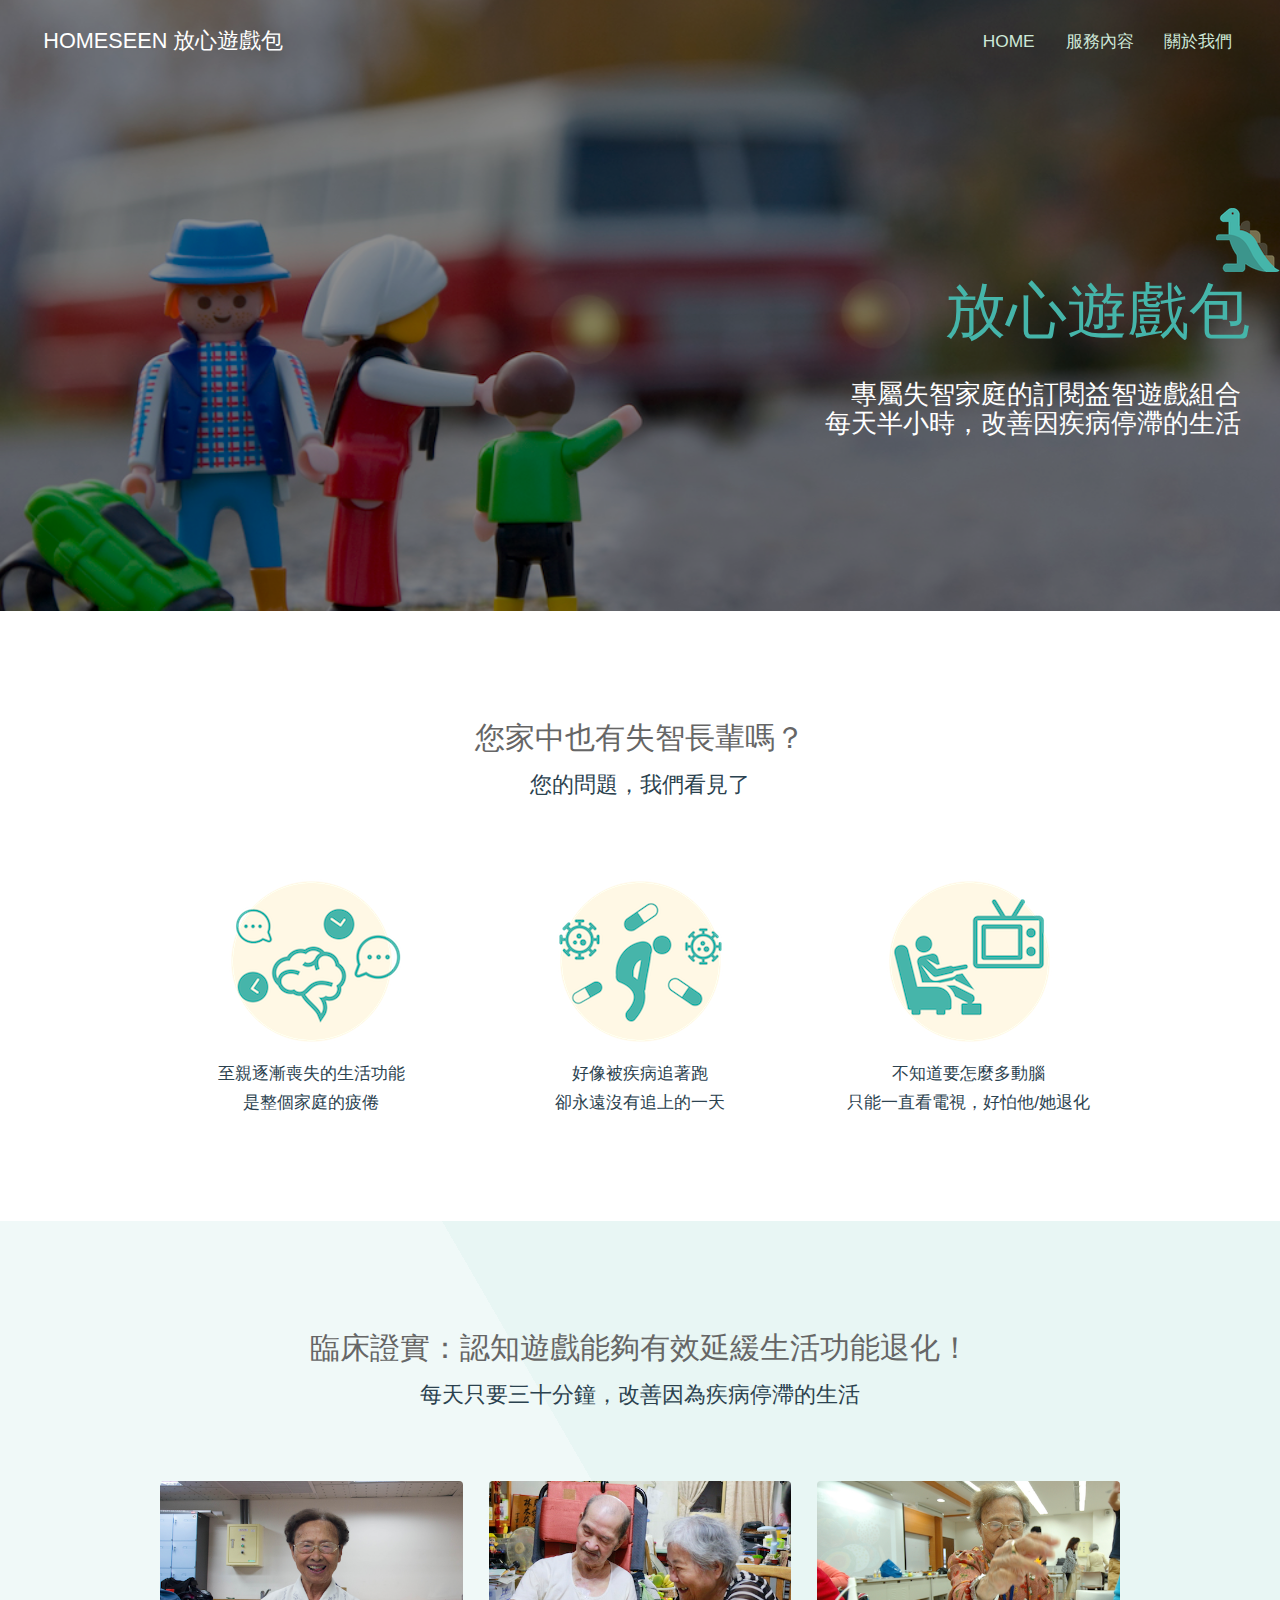
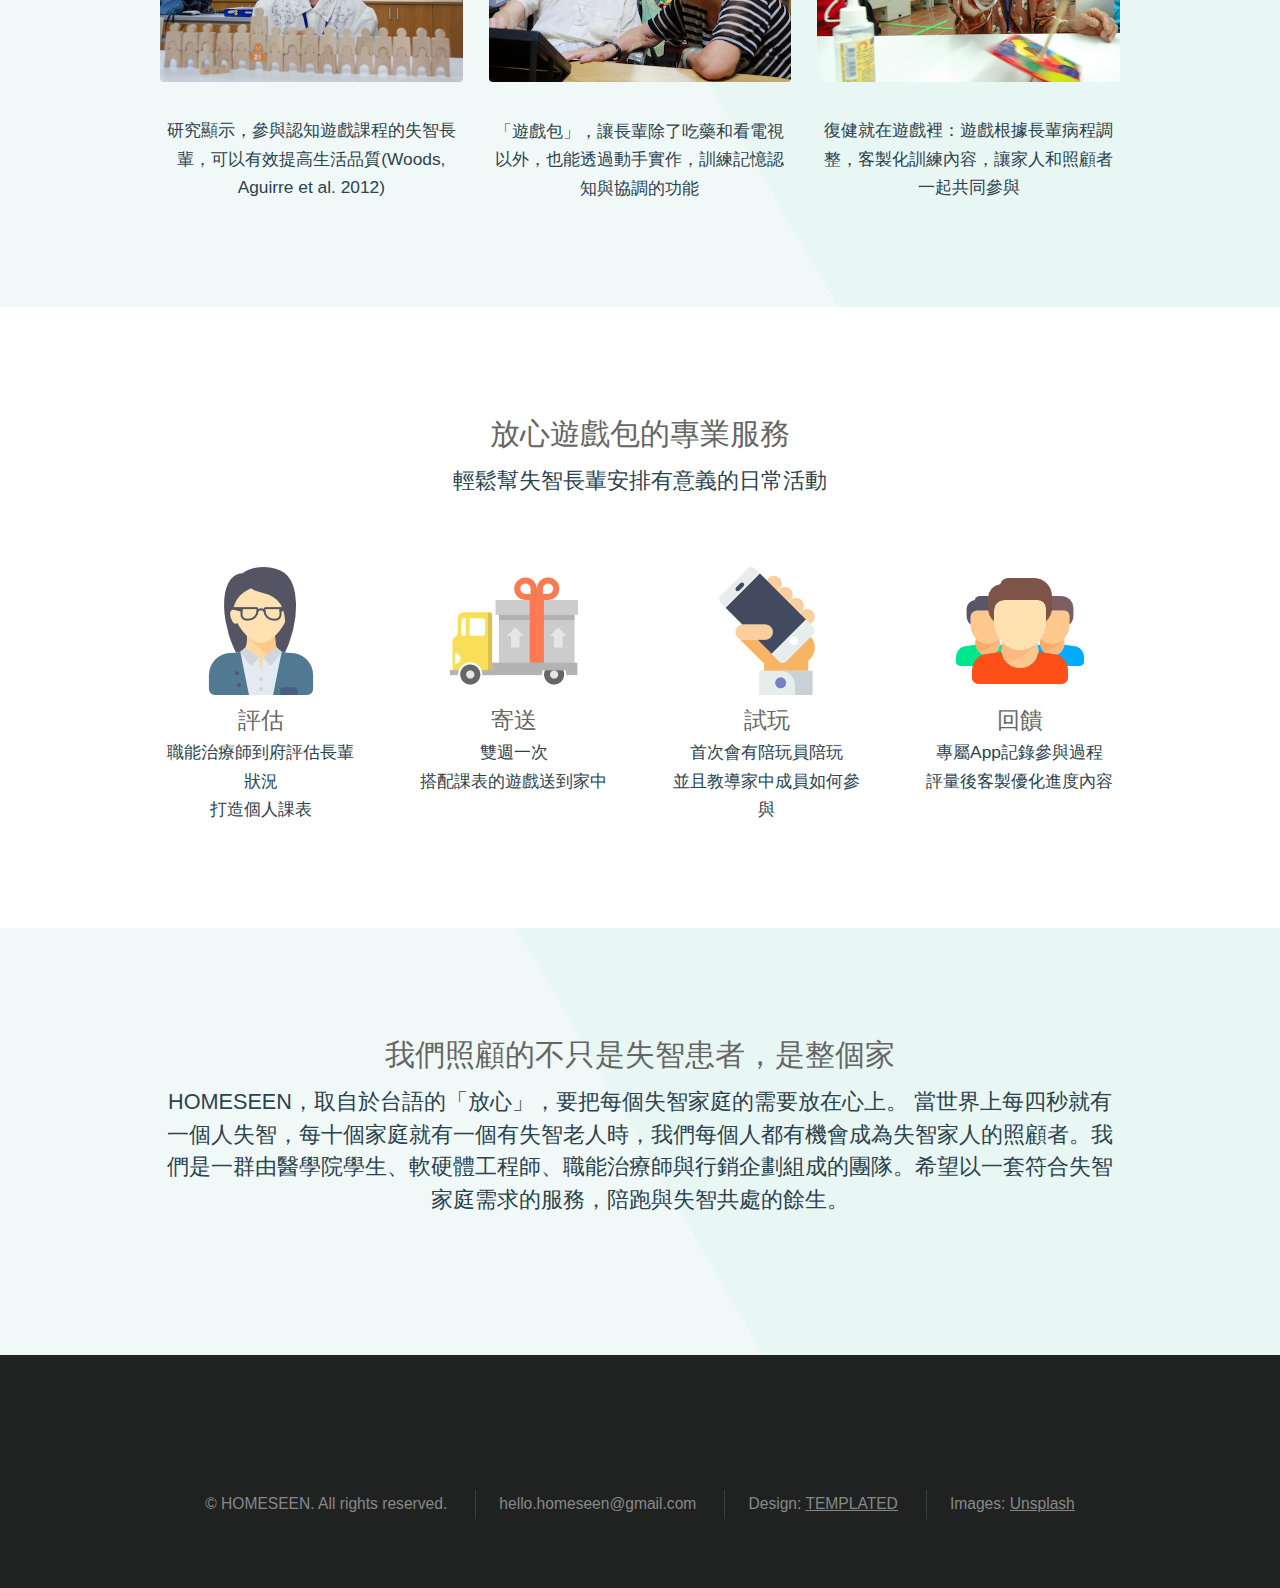
<file: index.html>
<!DOCTYPE html>
<!--
	Interphase by TEMPLATED
	templated.co @templatedco
	Released for free under the Creative Commons Attribution 3.0 license (templated.co/license)
-->
<html lang="en">
	<head>
		<meta charset="UTF-8">
		<title>HOMESEEN 放心遊戲包 ｜ 專為失智症打造的訂閱式認知訓練組合</title>
		<meta http-equiv="content-type" content="text/html; charset=utf-8" />
		<meta name="description" content="homeseen HOMESEEN 放心遊戲包 失智 遊戲 復健 失智症 認知 記憶 非藥物療法 Dementia HOMESEEN 幫您輕鬆建立失智長輩的認知課表，改善因疾病停滯的生活" />
		<meta name="keywords" content="homeseen HOMESEEN 放心遊戲包 失智 遊戲 復健 失智症 認知 記憶 非藥物療法 Dementia"/>

        <meta property="og:title" content="HOMESEEN放心遊戲包"/>
        <meta property="og:description" content="homeseen HOMESEEN 放心遊戲包 失智 遊戲 復健 失智症 認知 記憶 非藥物療法 Dementia HOMESEEN HOMESEEN，取自於台語的「放心」，把每個失智家庭的需要放在心裡。我們志在幫助失智家庭建立自己的照護體系，讓心愛的家人安心變老" />
         <meta property="og:image" content="../images/banner.jpg"/>
		<!--[if lte IE 8]><script src="css/ie/html5shiv.js"></script><![endif]-->

        <link href="css/skel.css" rel="stylesheet">
        <link href="css/style.css" rel="stylesheet">
        <link href="css/style-xlarge.css" rel="stylesheet">
        <link rel="icon" href="images/dino.png">

		<script src="js/jquery.min.js"></script>
		<script src="js/skel.min.js"></script>
		<script src="js/skel-layers.min.js"></script>
		<script src="js/init.js"></script>
		<!-- <script src="https://embed.small.chat/T3WL374N6G546B4XNJ.js" async></script> -->


		<!-- Google Analytics -->
		<script>
		  (function(i,s,o,g,r,a,m){i['GoogleAnalyticsObject']=r;i[r]=i[r]||function(){
		  (i[r].q=i[r].q||[]).push(arguments)},i[r].l=1*new Date();a=s.createElement(o),
		  m=s.getElementsByTagName(o)[0];a.async=1;a.src=g;m.parentNode.insertBefore(a,m)
		  })(window,document,'script','https://www.google-analytics.com/analytics.js','ga');

		  ga('create', 'UA-83128364-1', 'auto');
		  ga('send', 'pageview');

		</script>
		<!-- End Google Analytics -->

		<!-- 
		<noscript>
			<link rel="stylesheet" href="css/skel.css" />
			<link rel="stylesheet" href="css/style.css" />
			<link rel="stylesheet" href="css/style-xlarge.css" />
		</noscript> -->
		<!--[if lte IE 8]><link rel="stylesheet" href="css/ie/v8.css" /><![endif]-->

	</head>
	<body class="landing">

		<!-- Header -->
			<header id="header">
				<h1><a href="index.html">HOMESEEN 放心遊戲包</a></h1>
				<nav id="nav">
					<ul>
						<li><a href="index.html">HOME</a></li>
						<li><a href="#How it works">服務內容</a></li>
						<li><a href="#about us">關於我們</a></li>
						<!-- <li><a href="#FAQ">常見問題</a></li> -->
					</ul>
				</nav>
			</header>

		<!-- Banner -->
			<section id="banner">
					<!-- <img class="image" src="images/dino.png" alt="" />
					<h2>放心遊戲包</h2> -->
					<img src=images/dino.png class=image> 
					<h2>放心遊戲包</h2>
				<p>專屬失智家庭的訂閱益智遊戲組合<br>每天半小時，改善因疾病停滯的生活</p>
				<!-- <ul class="actions">
					<li>
						<a href="https://homeseen.typeform.com/to/h8WqIb" class="button big">立刻試用</a>
					</li>
				</ul> -->
			</section>

		<!-- One (Pain point)-->
			<section id="painpoint" class="wrapper style1 align-center">
				<div class="container">
					<header>
						<h2>您家中也有失智長輩嗎？</h2>
						<p>您的問題，我們看見了</p>
					</header>
					<div class="row">
						<section class="4u 12u$(small)">
							<img class="image" src="images/painpoint/ic_problem1.png" alt="" />
							<p>至親逐漸喪失的生活功能<br>是整個家庭的疲倦</p>
						</section>
						
						<section class="4u 12u$(small)">
							<!-- <i class="icon big rounded fa-comments"></i> -->
							<img class="image" src="images/painpoint/ic_problem2.png" alt="" />
							<p>好像被疾病追著跑<br>卻永遠沒有追上的一天</p>
						</section>
						<section class="4u$ 12u$(small)">
							<!-- <i class="icon big rounded fa-user"></i> -->
							<img class="image" src="images/painpoint/ic_problem3.png" alt="" />
							<p>不知道要怎麼多動腦<br>只能一直看電視，好怕他/她退化</p>
						</section>
					</div>
				</div>
			</section>

			<!-- Two (Benefit) -->
			<section id="benefit" class="wrapper style3 align-center">
				<div class="container">
					<header>
						<h2>臨床證實：認知遊戲能夠有效延緩生活功能退化！</h2>
						<p>每天只要三十分鐘，改善因為疾病停滯的生活</p>
					</header>
					<div class="row">
						<section class="4u 12u$(small)">
							<img class="image fit" src="images/benefit/game_benefit_1.png" alt=""/>
							<p>研究顯示，參與認知遊戲課程的失智長輩，可以有效提高生活品質(Woods, Aguirre et al. 2012)</p>
						</section>
						
						<section class="4u 12u$(small)">
							<!-- <i class="icon big rounded fa-comments"></i> -->
							<img class="image fit" src="images/benefit/game_benefi_2.png" alt="" />
							<p>「遊戲包」，讓長輩除了吃藥和看電視以外，也能透過動手實作，訓練記憶認知與協調的功能</p>
						</section>
						<section class="4u$ 12u$(small)">
							<!-- <i class="icon big rounded fa-user"></i> -->
							<img class="image fit" src="images/benefit/game_benefit_3.png" alt="" />
							<p>復健就在遊戲裡：遊戲根據長輩病程調整，客製化訓練內容，讓家人和照顧者一起共同參與</p>
						</section>
					</div>
				</div>
			</section>

		<!--three (How it works)-->
		       <section id="How it works" class="wrapper style1 align-center">
				<div class="container">
					<header>
						<h2>放心遊戲包的專業服務</h2>
						<p>輕鬆幫失智長輩安排有意義的日常活動</p>
					</header>
					<div class="row 200%">
						<section class="3u 12u(small) 12u$(small)">
							<img class="image" src="images/how-it-works/step1.png" alt="" />
                            <h3>評估</h3>
							<p>職能治療師到府評估長輩狀況<br>打造個人課表</p>
						</section>
						
						<section class="3u 12u(small) 12u$(small)">
							<!-- <i class="icon big rounded fa-comments"></i> -->
							<img class="image" src="images/how-it-works/step2.png" alt="" />
                            <h3>寄送</h3>
							<p>雙週一次<br>搭配課表的遊戲送到家中</p>
						</section>
						<section class="3u 12u(small) 12u$(small)">
							<!-- <i class="icon big rounded fa-user"></i> -->
							<img class="image" src="images/how-it-works/step3.png" alt="" />
                            <h3>試玩</h3>
							<p>首次會有陪玩員陪玩<br>並且教導家中成員如何參與</p>
						</section>

						<section class="3u 12u(small) 12u$(small)">
							<!-- <i class="icon big rounded fa-user"></i> -->
							<img class="image" src="images/how-it-works/step4.png" alt="" />
                            <h3>回饋</h3>
							<p>專屬App記錄參與過程<br>評量後客製優化進度內容</p>
						</section>
					</div>
				</div>
			</section>


		 <!-- About us -->
			<section id="about us" class="wrapper style4 align-center">
				<div class="container 10u">
					<header>
						<h2>我們照顧的不只是失智患者，是整個家</h2>
						<p>HOMESEEN，取自於台語的「放心」，要把每個失智家庭的需要放在心上。
							當世界上每四秒就有一個人失智，每十個家庭就有一個有失智老人時，我們每個人都有機會成為失智家人的照顧者。我們是一群由醫學院學生、軟硬體工程師、職能治療師與行銷企劃組成的團隊。希望以一套符合失智家庭需求的服務，陪跑與失智共處的餘生。
						</p>
					</header>
					<footer>
						<!-- <ul class="actions">
                            <li>
                                <a href="https://homeseen.typeform.com/to/h8WqIb" label ="bottom-click" class="button big">我想試用</a>
                            </li>
                        </ul> -->
					</footer>
				</div>
			</section> 

		<section id="subscribe">
	      <div class="container">
	        <div class="row">
	      </div>
	    <!-- Social Section End--> 
	        </div>
	      </div>
	    </section>

		<!-- Footer -->
			<footer id="footer">
				<div class="container" >

				<!-- Social Section -->
					<!-- <div class="container 10u align-center">
		          		<h3 class="section-title">聯絡我們</h3>
			          		<a href="https://www.facebook.com/homeseen/">
			          		<img src=images/social-media/facebook.png class=image></a>

							<a href="http://line.me/ti/p/b_0tUsZe3v">
							<img src=images/social-media/line.png class=image></a>
					</div> -->
	              
					<ul class="copyright">
						<li>&copy; HOMESEEN. All rights reserved.</li>
                        <li>hello.homeseen@gmail.com</li>
						<li>Design: <a href="http://templated.co">TEMPLATED</a></li>
						<li>Images: <a href="http://unsplash.com">Unsplash</a></li>
					</ul>
				</div>
			</footer>

	</body>
</html>
</file>
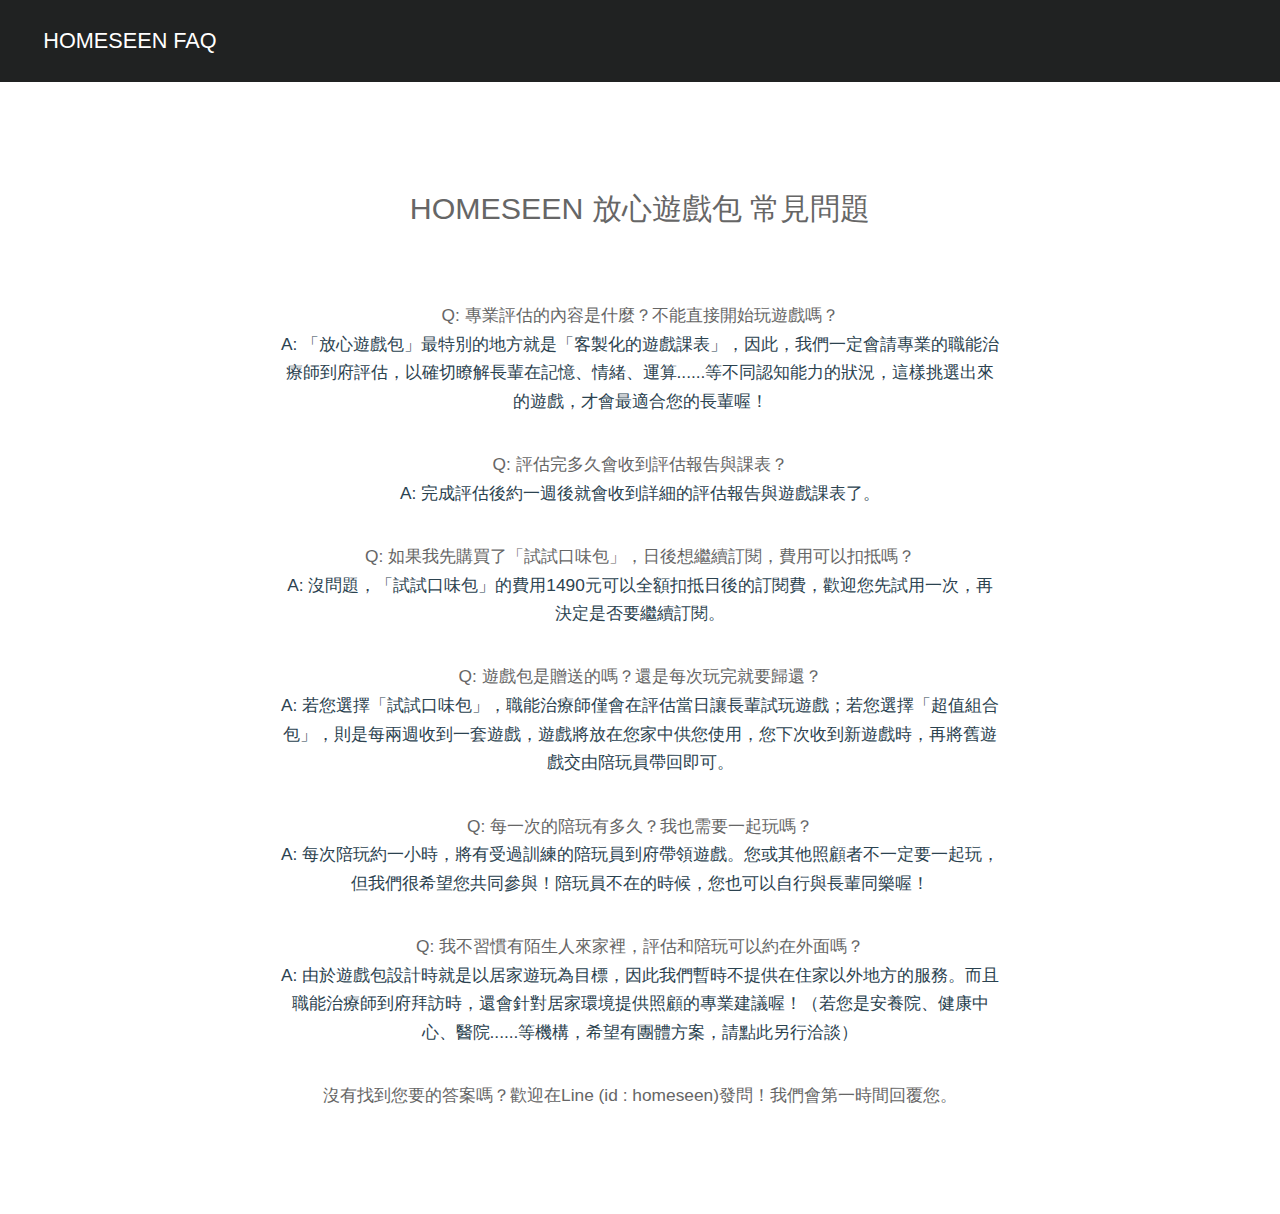
<file: elements.html>
<!DOCTYPE html>
<!--
	Interphase by TEMPLATED
	templated.co @templatedco
	Released for free under the Creative Commons Attribution 3.0 license (templated.co/license)
-->
<html lang="en">
	<head>
		<meta charset="UTF-8">
		<title>Elements - Interphase by TEMPLATED</title>
		<meta http-equiv="content-type" content="text/html; charset=utf-8" />
		<meta name="description" content="" />
		<meta name="keywords" content="" />
		<!--[if lte IE 8]><script src="css/ie/html5shiv.js"></script><![endif]-->
		<script src="js/jquery.min.js"></script>
		<script src="js/skel.min.js"></script>
		<script src="js/skel-layers.min.js"></script>
		<script src="js/init.js"></script>
		<noscript>
			<link rel="stylesheet" href="css/skel.css" />
			<link rel="stylesheet" href="css/style.css" />
			<link rel="stylesheet" href="css/style-xlarge.css" />
		</noscript>
		<!--[if lte IE 8]><link rel="stylesheet" href="css/ie/v8.css" /><![endif]-->
	</head>
	<body>

		<!-- Header -->
			<header id="header">
				<h1><a href="index.html">HOMESEEN FAQ</a></h1>
			</header>

			<!-- FAQ -->
			<section id="FAQ" class="wrapper style1 align-center">
				<div class="container">
					<header>
						<h2><strong>HOMESEEN 放心遊戲包 常見問題</strong></h2>
					</header>
					
					<div align="center">
					<section class="9u 6u$(small)">
						<p><strong>Q: 專業評估的內容是什麼？不能直接開始玩遊戲嗎？</strong><br />A: 「放心遊戲包」最特別的地方就是「客製化的遊戲課表」，因此，我們一定會請專業的職能治療師到府評估，以確切瞭解長輩在記憶、情緒、運算......等不同認知能力的狀況，這樣挑選出來的遊戲，才會最適合您的長輩喔！</p>
					</section>
					</div>

					<div align="center">
					<section class="9u 6u$(small)">
						<p><strong>Q: 評估完多久會收到評估報告與課表？</strong><br />A: 完成評估後約一週後就會收到詳細的評估報告與遊戲課表了。</p>
					</section>
					</div>

					<div align="center">
					<section class="9u 6u$(small)">
						<p><strong>Q: 如果我先購買了「試試口味包」，日後想繼續訂閱，費用可以扣抵嗎？</strong><br />A: 沒問題，「試試口味包」的費用1490元可以全額扣抵日後的訂閱費，歡迎您先試用一次，再決定是否要繼續訂閱。</p>
					</section>
					</div>

					<div align="center">
					<section class="9u 6u$(small)">
						<p><strong>Q: 遊戲包是贈送的嗎？還是每次玩完就要歸還？</strong><br />A: 若您選擇「試試口味包」，職能治療師僅會在評估當日讓長輩試玩遊戲；若您選擇「超值組合包」，則是每兩週收到一套遊戲，遊戲將放在您家中供您使用，您下次收到新遊戲時，再將舊遊戲交由陪玩員帶回即可。</p>
					</section>
					</div>

					<div align="center">
					<section class="9u 6u$(small)">
						<p><strong>Q: 每一次的陪玩有多久？我也需要一起玩嗎？</strong><br />A: 每次陪玩約一小時，將有受過訓練的陪玩員到府帶領遊戲。您或其他照顧者不一定要一起玩，但我們很希望您共同參與！陪玩員不在的時候，您也可以自行與長輩同樂喔！</p>
					</section>
					</div>

					<div align="center">
					<section class="9u 6u$(small)">
						<p><strong>Q: 我不習慣有陌生人來家裡，評估和陪玩可以約在外面嗎？</strong><br />A: 由於遊戲包設計時就是以居家遊玩為目標，因此我們暫時不提供在住家以外地方的服務。而且職能治療師到府拜訪時，還會針對居家環境提供照顧的專業建議喔！（若您是安養院、健康中心、醫院......等機構，希望有團體方案，請點此另行洽談）</p>
					</section>
					</div>

					<p><strong> 沒有找到您要的答案嗎？歡迎在Line (id : homeseen)發問！我們會第一時間回覆您。 </strong></p>
				
				</div>
			</section>

		
	</body>
</html>
</file>
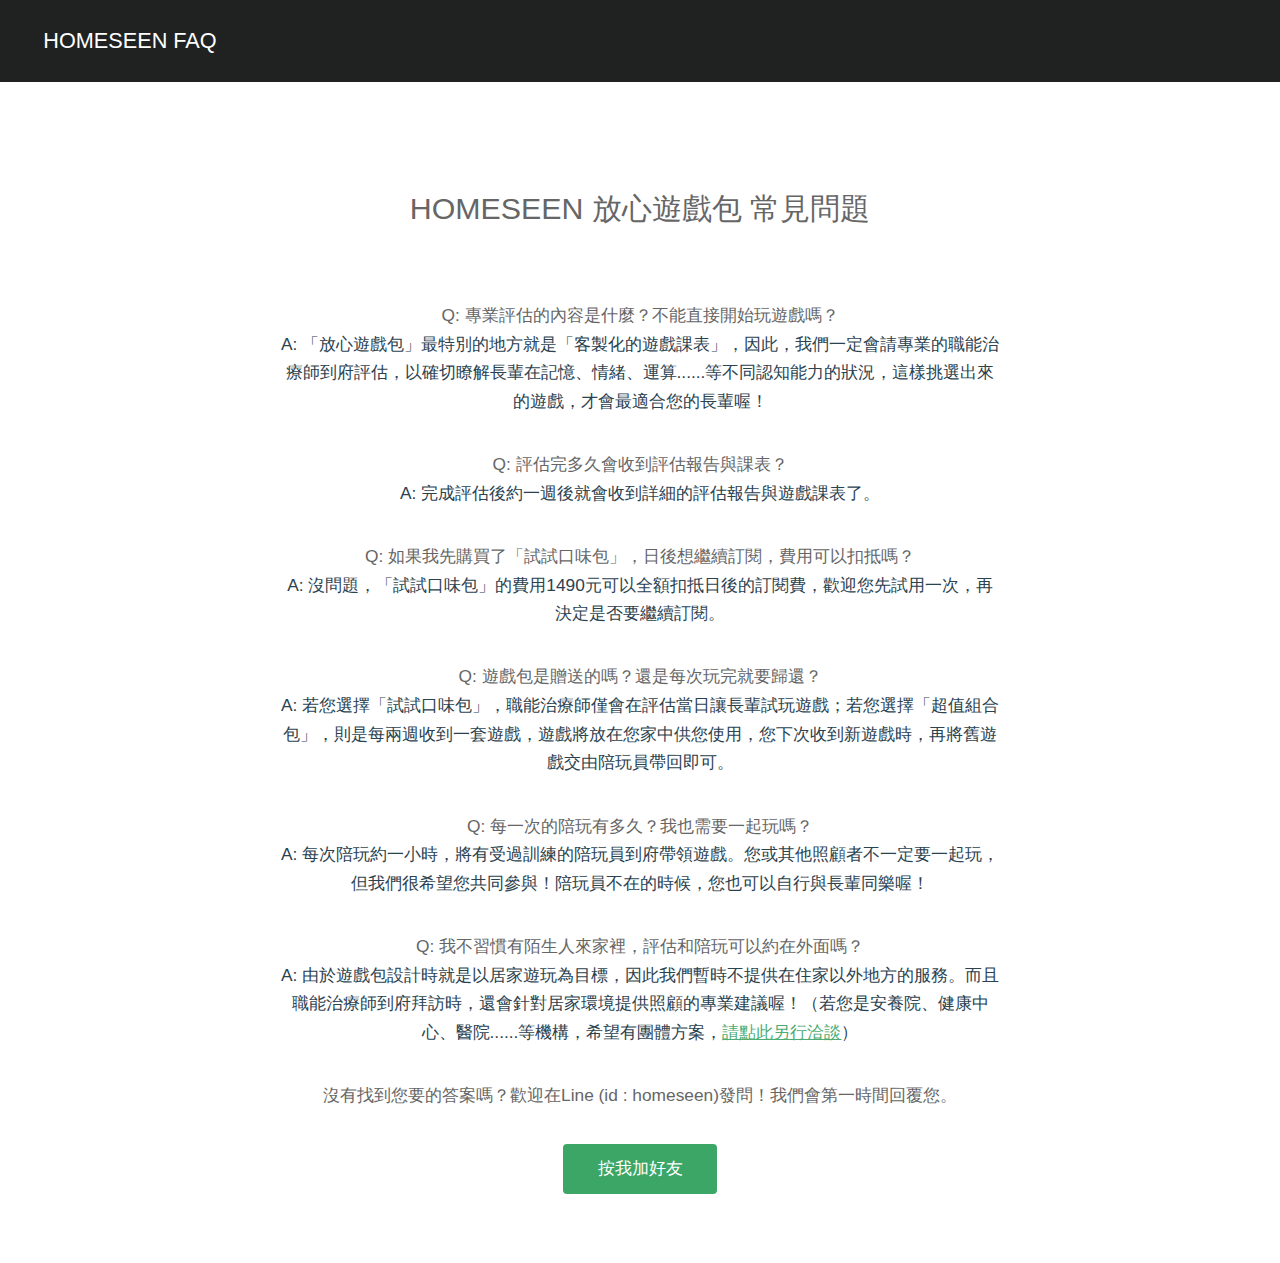
<file: FAQ.html>
<!DOCTYPE html>
<!--
	Interphase by TEMPLATED
	templated.co @templatedco
	Released for free under the Creative Commons Attribution 3.0 license (templated.co/license)
-->
<html lang="en">
	<head>
		<meta charset="UTF-8">
		<title>放心遊戲包 - 常見問題</title>
		<meta http-equiv="content-type" content="text/html; charset=utf-8" />
		<meta name="description" content="" />
		<meta name="keywords" content="" />
		<!--[if lte IE 8]><script src="css/ie/html5shiv.js"></script><![endif]-->
		<script src="js/jquery.min.js"></script>
		<script src="js/skel.min.js"></script>
		<script src="js/skel-layers.min.js"></script>
		<script src="js/init.js"></script>

		<link rel="icon" href="images/dino.png">
		<noscript>
			<link rel="stylesheet" href="css/skel.css" />
			<link rel="stylesheet" href="css/style.css" />
			<link rel="stylesheet" href="css/style-xlarge.css" />
		</noscript>
		<!--[if lte IE 8]><link rel="stylesheet" href="css/ie/v8.css" /><![endif]-->
	</head>
	<body>

		<!-- Header -->
			<header id="header">
				<h1><a href="index.html">HOMESEEN FAQ</a></h1>
			</header>

			<!-- FAQ -->
			<section id="FAQ" class="wrapper style1 align-center">
				<div class="container">
					<header>
						<h2><strong>HOMESEEN 放心遊戲包 常見問題</strong></h2>
					</header>
					
					<div align="center">
					<section class="9u 6u$(small)">
						<p><strong>Q: 專業評估的內容是什麼？不能直接開始玩遊戲嗎？</strong><br />A: 「放心遊戲包」最特別的地方就是「客製化的遊戲課表」，因此，我們一定會請專業的職能治療師到府評估，以確切瞭解長輩在記憶、情緒、運算......等不同認知能力的狀況，這樣挑選出來的遊戲，才會最適合您的長輩喔！</p>
					</section>
					</div>

					<div align="center">
					<section class="9u 6u$(small)">
						<p><strong>Q: 評估完多久會收到評估報告與課表？</strong><br />A: 完成評估後約一週後就會收到詳細的評估報告與遊戲課表了。</p>
					</section>
					</div>

					<div align="center">
					<section class="9u 6u$(small)">
						<p><strong>Q: 如果我先購買了「試試口味包」，日後想繼續訂閱，費用可以扣抵嗎？</strong><br />A: 沒問題，「試試口味包」的費用1490元可以全額扣抵日後的訂閱費，歡迎您先試用一次，再決定是否要繼續訂閱。</p>
					</section>
					</div>

					<div align="center">
					<section class="9u 6u$(small)">
						<p><strong>Q: 遊戲包是贈送的嗎？還是每次玩完就要歸還？</strong><br />A: 若您選擇「試試口味包」，職能治療師僅會在評估當日讓長輩試玩遊戲；若您選擇「超值組合包」，則是每兩週收到一套遊戲，遊戲將放在您家中供您使用，您下次收到新遊戲時，再將舊遊戲交由陪玩員帶回即可。</p>
					</section>
					</div>

					<div align="center">
					<section class="9u 6u$(small)">
						<p><strong>Q: 每一次的陪玩有多久？我也需要一起玩嗎？</strong><br />A: 每次陪玩約一小時，將有受過訓練的陪玩員到府帶領遊戲。您或其他照顧者不一定要一起玩，但我們很希望您共同參與！陪玩員不在的時候，您也可以自行與長輩同樂喔！</p>
					</section>
					</div>

					<div align="center">
					<section class="9u 6u$(small)">
						<p><strong>Q: 我不習慣有陌生人來家裡，評估和陪玩可以約在外面嗎？</strong><br />A: 由於遊戲包設計時就是以居家遊玩為目標，因此我們暫時不提供在住家以外地方的服務。而且職能治療師到府拜訪時，還會針對居家環境提供照顧的專業建議喔！（若您是安養院、健康中心、醫院......等機構，希望有團體方案，<a href="mailto:hello.homeseen@gmail.com?Subject=[合作洽談]" target="_top">請點此另行洽談</a>）</p>
					</section>
					</div>

					<p><strong> 沒有找到您要的答案嗎？歡迎在Line (id : homeseen)發問！我們會第一時間回覆您。
					</strong></p>
					   <a href="http://line.me/ti/p/b_0tUsZe3v" label ="bottom-click"
					   class="button">按我加好友</a>
				</div>
			</section>

		
	</body>
</html>
</file>
<file: css/style-xlarge.css>
/*
	Interphase by TEMPLATED
	templated.co @templatedco
	Released for free under the Creative Commons Attribution 3.0 license (templated.co/license)
*/

/* Basic */

	body, input, select, textarea {
		font-size: 13pt;
	}
</file>
<file: css/ie/v8.css>
/*
	Interphase by TEMPLATED
	templated.co @templatedco
	Released for free under the Creative Commons Attribution 3.0 license (templated.co/license)
*/

/* Banner */

	#banner {
		background: url("../../images/banner.jpg");
		background-size: cover;
		-ms-behavior: url("css/ie/backgroundsize.min.htc");
	}
</file>
<file: css/skel.css>
/* Resets (http://meyerweb.com/eric/tools/css/reset/ | v2.0 | 20110126 | License: none (public domain)) */

	html,body,div,span,applet,object,iframe,h1,h2,h3,h4,h5,h6,p,blockquote,pre,a,abbr,acronym,address,big,cite,code,del,dfn,em,img,ins,kbd,q,s,samp,small,strike,strong,sub,sup,tt,var,b,u,i,center,dl,dt,dd,ol,ul,li,fieldset,form,label,legend,table,caption,tbody,tfoot,thead,tr,th,td,article,aside,canvas,details,embed,figure,figcaption,footer,header,hgroup,menu,nav,output,ruby,section,summary,time,mark,audio,video{margin:0;padding:0;border:0;font-size:100%;font:inherit;vertical-align:baseline;}article,aside,details,figcaption,figure,footer,header,hgroup,menu,nav,section{display:block;}body{line-height:1;}ol,ul{list-style:none;}blockquote,q{quotes:none;}blockquote:before,blockquote:after,q:before,q:after{content:'';content:none;}table{border-collapse:collapse;border-spacing:0;}body{-webkit-text-size-adjust:none}

/* Box Model */

	*, *:before, *:after {
		-moz-box-sizing: border-box;
		-webkit-box-sizing: border-box;
		box-sizing: border-box;
	}

/* Container */

	body {
		/* min-width: (containers) */
		min-width: 1200px;
	}

	.container {
		margin-left: auto;
		margin-right: auto;

		/* width: (containers) */
		width: 1200px;
	}

	/* Modifiers */

		/* 125% */
			.container.\31 25\25 {
				width: 100%;

				/* max-width: (containers * 1.25) */
				max-width: 1500px;

				/* min-width: (containers) */
				min-width: 1200px;
			}

		/* 75% */
			.container.\37 5\25 {

				/* width: (containers * 0.75) */
				width: 900px;

			}

		/* 50% */
			.container.\35 0\25 {

				/* width: (containers * 0.50) */
				width: 600px;

			}

		/* 25% */
			.container.\32 5\25 {

				/* width: (containers * 0.25) */
				width: 300px;

			}

/* Grid */

	.row {
		border-bottom: solid 1px transparent;
	}

	.row > * {
		float: left;
	}

	.row:after, .row:before {
		content: '';
		display: block;
		clear: both;
		height: 0;
	}

	.row.uniform > * > :first-child {
		margin-top: 0;
	}

	.row.uniform > * > :last-child {
		margin-bottom: 0;
	}

	/* Gutters */

		/* Normal */

			.row > * {
				/* padding: (gutters.horizontal) 0 0 (gutters.vertical) */
				padding: 0 0 0 2em;
			}

			.row {
				/* margin: -(gutters.horizontal) 0 0 -(gutters.vertical) */
				margin: 0 0 0 -2em;
			}

			.row.uniform > * {
				/* padding: (gutters.vertical) 0 0 (gutters.vertical) */
				padding: 2em 0 0 2em;
			}

			.row.uniform {
				/* margin: -(gutters.vertical) 0 0 -(gutters.vertical) */
				margin: -2em 0 0 -2em;
			}

		/* 200% */

			.row.\32 00\25 > * {
				/* padding: (gutters.horizontal) 0 0 (gutters.vertical) */
				padding: 0 0 0 4em;
			}

			.row.\32 00\25 {
				/* margin: -(gutters.horizontal) 0 0 -(gutters.vertical) */
				margin: 0 0 0 -4em;
			}

			.row.uniform.\32 00\25 > * {
				/* padding: (gutters.vertical) 0 0 (gutters.vertical) */
				padding: 4em 0 0 4em;
			}

			.row.uniform.\32 00\25 {
				/* margin: -(gutters.vertical) 0 0 -(gutters.vertical) */
				margin: -4em 0 0 -4em;
			}

		/* 150% */

			.row.\31 50\25 > * {
				/* padding: (gutters.horizontal) 0 0 (gutters.vertical) */
				padding: 0 0 0 1.5em;
			}

			.row.\31 50\25 {
				/* margin: -(gutters.horizontal) 0 0 -(gutters.vertical) */
				margin: 0 0 0 -1.5em;
			}

			.row.uniform.\31 50\25 > * {
				/* padding: (gutters.vertical) 0 0 (gutters.vertical) */
				padding: 1.5em 0 0 1.5em;
			}

			.row.uniform.\31 50\25 {
				/* margin: -(gutters.vertical) 0 0 -(gutters.vertical) */
				margin: -1.5em 0 0 -1.5em;
			}

		/* 50% */

			.row.\35 0\25 > * {
				/* padding: (gutters.horizontal) 0 0 (gutters.vertical) */
				padding: 0 0 0 1em;
			}

			.row.\35 0\25 {
				/* margin: -(gutters.horizontal) 0 0 -(gutters.vertical) */
				margin: 0 0 0 -1em;
			}

			.row.uniform.\35 0\25 > * {
				/* padding: (gutters.vertical) 0 0 (gutters.vertical) */
				padding: 1em 0 0 1em;
			}

			.row.uniform.\35 0\25 {
				/* margin: -(gutters.vertical) 0 0 -(gutters.vertical) */
				margin: -1em 0 0 -1em;
			}

		/* 25% */

			.row.\32 5\25 > * {
				/* padding: (gutters.horizontal) 0 0 (gutters.vertical) */
				padding: 0 0 0 0.5em;
			}

			.row.\32 5\25 {
				/* margin: -(gutters.horizontal) 0 0 -(gutters.vertical) */
				margin: 0 0 0 -0.5em;
			}

			.row.uniform.\32 5\25 > * {
				/* padding: (gutters.vertical) 0 0 (gutters.vertical) */
				padding: 0.5em 0 0 0.5em;
			}

			.row.uniform.\32 5\25 {
				/* margin: -(gutters.vertical) 0 0 -(gutters.vertical) */
				margin: -0.5em 0 0 -0.5em;
			}

		/* 0% */

			.row.\30 \25 > * {
				/* padding: (gutters.horizontal) 0 0 (gutters.vertical) */
				padding: 0;
			}

			.row.\30 \25 {
				/* margin: -(gutters.horizontal) 0 0 -(gutters.vertical) */
				margin: 0;
			}

	/* Cells */

		.\31 2u, .\31 2u\24, .\31 2u\28 1\29, .\31 2u\24\28 1\29 { width: 100%; clear: none; }
		.\31 1u, .\31 1u\24, .\31 1u\28 1\29, .\31 1u\24\28 1\29 { width: 91.6666666667%; clear: none; }
		.\31 0u, .\31 0u\24, .\31 0u\28 1\29, .\31 0u\24\28 1\29 { width: 83.3333333333%; clear: none; }
		.\39 u, .\39 u\24, .\39 u\28 1\29, .\39 u\24\28 1\29 { width: 75%; clear: none; }
		.\38 u, .\38 u\24, .\38 u\28 1\29, .\38 u\24\28 1\29 { width: 66.6666666667%; clear: none; }
		.\37 u, .\37 u\24, .\37 u\28 1\29, .\37 u\24\28 1\29 { width: 58.3333333333%; clear: none; }
		.\36 u, .\36 u\24, .\36 u\28 1\29, .\36 u\24\28 1\29 { width: 50%; clear: none; }
		.\35 u, .\35 u\24, .\35 u\28 1\29, .\35 u\24\28 1\29 { width: 41.6666666667%; clear: none; }
		.\34 u, .\34 u\24, .\34 u\28 1\29, .\34 u\24\28 1\29 { width: 33.3333333333%; clear: none; }
		.\33 u, .\33 u\24, .\33 u\28 1\29, .\33 u\24\28 1\29 { width: 25%; clear: none; }
		.\32 u, .\32 u\24, .\32 u\28 1\29, .\32 u\24\28 1\29 { width: 16.6666666667%; clear: none; }
		.\31 u, .\31 u\24, .\31 u\28 1\29, .\31 u\24\28 1\29 { width: 8.3333333333%; clear: none; }

		.\31 2u\24 + *, .\31 2u\24\28 1\29 + *,
		.\31 1u\24 + *, .\31 1u\24\28 1\29 + *,
		.\31 0u\24 + *, .\31 0u\24\28 1\29 + *,
		.\39 u\24 + *, .\39 u\24\28 1\29 + *,
		.\38 u\24 + *, .\38 u\24\28 1\29 + *,
		.\37 u\24 + *, .\37 u\24\28 1\29 + *,
		.\36 u\24 + *, .\36 u\24\28 1\29 + *,
		.\35 u\24 + *, .\35 u\24\28 1\29 + *,
		.\34 u\24 + *, .\34 u\24\28 1\29 + *,
		.\33 u\24 + *, .\33 u\24\28 1\29 + *,
		.\32 u\24 + *, .\32 u\24\28 1\29 + *,
		.\31 u\24  + *,  .\31 u\24\28 1\29 + * {
			clear: left;
		}

		.\-11u { margin-left: 91.6666666667% }
		.\-10u { margin-left: 83.3333333333% }
		.\-9u { margin-left: 75% }
		.\-8u { margin-left: 66.6666666667% }
		.\-7u { margin-left: 58.3333333333% }
		.\-6u { margin-left: 50% }
		.\-5u { margin-left: 41.6666666667% }
		.\-4u { margin-left: 33.3333333333% }
		.\-3u { margin-left: 25% }
		.\-2u { margin-left: 16.6666666667% }
		.\-1u { margin-left: 8.3333333333% }
</file>
<file: css/style.css>
@charset "UTF-8";
@import url(font-awesome.min.css);
@import url("http://fonts.googleapis.com/css?family=Lato:300,400");

/*
	Interphase by TEMPLATED
	templated.co @templatedco
	Released for free under the Creative Commons Attribution 3.0 license (templated.co/license)
*/

/* Basic */

	body {
		background: #fff;
	}

	body, input, select, textarea {
		color: #444;
		font-family: "Roboto", Helvetica, sans-serif,"Microsoft JhengHei","微軟正黑";
		font-size: 15pt;
		font-weight: 400;
		line-height: 1.65em;
	}

	a {
		color: #4dac71;
		text-decoration: underline;
	}

		a:hover {
			text-decoration: none;
		}

	strong, b {
		color: #666;
		font-weight: 400;
	}

	em, i {
		font-style: italic;
	}

	p {
		margin: 0 0 2em 0;
	}

	h1, h2, h3, h4, h5, h6 {
		color: #666;
		font-weight: 300;
		line-height: 1em;
		margin: 0 0 1em 0;
	}

		h1 a, h2 a, h3 a, h4 a, h5 a, h6 a {
			color: inherit;
			text-decoration: none;
		}

	h2 {
		font-size: 1.75em;
		line-height: 1.5em;
	}

	h3 {
		font-size: 1.35em;
		line-height: 1.5em;
	}


	h4 {
		font-size: 1.1em;
		line-height: 1.5em;
	}

	h5 {
		font-size: 0.9em;
		line-height: 1.5em;
	}

	h6 {
		font-size: 0.7em;
		line-height: 1.5em;
	}

	sub {
		font-size: 0.8em;
		position: relative;
		top: 0.5em;
	}

	sup {
		font-size: 0.8em;
		position: relative;
		top: -0.5em;
	}

	hr {
		border: 0;
		border-bottom: medium 1px rgba(144, 144, 144, 0.25);
		margin: 2em 0;
	}

		hr.major {
			margin: 3em 0;
		}

	blockquote {
		border-left: solid 4px rgba(144, 144, 144, 0.25);
		font-style: italic;
		margin: 0 0 2em 0;
		padding: 0.5em 0 0.5em 2em;
	}

	code {
		background: rgba(144, 144, 144, 0.075);
		border-radius: 4px;
		border: solid 1px rgba(144, 144, 144, 0.25);
		font-family: "Courier New", monospace;
		font-size: 0.9em;
		margin: 0 0.25em;
		padding: 0.25em 0.65em;
	}

	pre {
		-webkit-overflow-scrolling: touch;
		font-family: "Courier New", monospace;
		font-size: 0.9em;
		margin: 0 0 2em 0;
	}

		pre code {
			display: block;
			line-height: 1.75em;
			padding: 1em 1.5em;
			overflow-x: auto;
		}

	.align-left {
		text-align: left;
	}

	.align-center {
		text-align: center;
	}

	.align-right {
		text-align: right;
	}

/* Section/Article */

	section.special, article.special {
		text-align: center;
	}

	header p {
		position: relative;
		margin: 0 0 1.5em 0;
	}

	header h2 + p {
		font-size: 1.25em;
		margin-top: -1em;
		line-height: 1.5em;
	}

	header h3 + p {
		font-size: 1.1em;
		margin-top: -0.8em;
		line-height: 1.5em;
	}

	header h4 + p,
	header h5 + p,
	header h6 + p {
		font-size: 0.9em;
		margin-top: -0.6em;
		line-height: 1.5em;
	}

	header.major {
		text-align: center;
		margin-bottom: 3em;
	}

		header.major h2 {
			font-size: 3em;
		}

		header.major p {
			border-top: medium double rgba(144, 144, 144, 0.25);
			display: inline-block;
			padding: 2em 2em 0 2em;
		}

/* Form */

	form {
		margin: 0 0 2em 0;
	}

	label {
		color: #666;
		display: block;
		font-size: 0.9em;
		font-weight: 400;
		margin: 0 0 1em 0;
	}

	input[type="text"],
	input[type="password"],
	input[type="email"],
	select,
	textarea {
		-moz-appearance: none;
		-webkit-appearance: none;
		-o-appearance: none;
		-ms-appearance: none;
		appearance: none;
		background: rgba(144, 144, 144, 0.075);
		border-radius: 4px;
		border: none;
		border: solid 1px rgba(144, 144, 144, 0.25);
		color: inherit;
		display: block;
		outline: 0;
		padding: 0 1em;
		text-decoration: none;
		width: 100%;
	}

		input[type="text"]:invalid,
		input[type="password"]:invalid,
		input[type="email"]:invalid,
		select:invalid,
		textarea:invalid {
			box-shadow: none;
		}

		input[type="text"]:focus,
		input[type="password"]:focus,
		input[type="email"]:focus,
		select:focus,
		textarea:focus {
			border-color: #4dac71;
			box-shadow: 0 0 0 1px #4dac71;
		}

	.select-wrapper {
		text-decoration: none;
		display: block;
		position: relative;
	}

		.select-wrapper:before {
			content: "";
			-moz-osx-font-smoothing: grayscale;
			-webkit-font-smoothing: antialiased;
			font-family: FontAwesome;
			font-style: normal;
			font-weight: normal;
			text-transform: none !important;
		}

		.select-wrapper:before {
			color: rgba(144, 144, 144, 0.25);
			display: block;
			height: 2.75em;
			line-height: 2.75em;
			pointer-events: none;
			position: absolute;
			right: 0;
			text-align: center;
			top: 0;
			width: 2.75em;
		}

		.select-wrapper select::-ms-expand {
			display: none;
		}

	input[type="text"],
	input[type="password"],
	input[type="email"],
	select {
		height: 2.75em;
	}

	textarea {
		padding: 0.75em 1em;
	}

	input[type="checkbox"],
	input[type="radio"] {
		-moz-appearance: none;
		-webkit-appearance: none;
		-o-appearance: none;
		-ms-appearance: none;
		appearance: none;
		display: block;
		float: left;
		margin-right: -2em;
		opacity: 0;
		width: 1em;
		z-index: -1;
	}

		input[type="checkbox"] + label,
		input[type="radio"] + label {
			text-decoration: none;
			color: #444;
			cursor: pointer;
			display: inline-block;
			font-size: 1em;
			font-weight: 300;
			padding-left: 2.4em;
			padding-right: 0.75em;
			position: relative;
		}

			input[type="checkbox"] + label:before,
			input[type="radio"] + label:before {
				-moz-osx-font-smoothing: grayscale;
				-webkit-font-smoothing: antialiased;
				font-family: FontAwesome;
				font-style: normal;
				font-weight: normal;
				text-transform: none !important;
			}

			input[type="checkbox"] + label:before,
			input[type="radio"] + label:before {
				background: rgba(144, 144, 144, 0.075);
				border-radius: 4px;
				border: solid 1px rgba(144, 144, 144, 0.25);
				content: '';
				display: inline-block;
				height: 1.65em;
				left: 0;
				line-height: 1.58125em;
				position: absolute;
				text-align: center;
				top: 0;
				width: 1.65em;
			}

		input[type="checkbox"]:checked + label:before,
		input[type="radio"]:checked + label:before {
			background: #3ba666;
			border-color: #3ba666;
			color: #ffffff;
			content: '\f00c';
		}

		input[type="checkbox"]:focus + label:before,
		input[type="radio"]:focus + label:before {
			border-color: #4dac71;
			box-shadow: 0 0 0 1px #4dac71;
		}

	input[type="checkbox"] + label:before {
		border-radius: 4px;
	}

	input[type="radio"] + label:before {
		border-radius: 100%;
	}

	::-webkit-input-placeholder {
		color: #888 !important;
		opacity: 1.0;
	}

	:-moz-placeholder {
		color: #888 !important;
		opacity: 1.0;
	}

	::-moz-placeholder {
		color: #888 !important;
		opacity: 1.0;
	}

	:-ms-input-placeholder {
		color: #888 !important;
		opacity: 1.0;
	}

	.formerize-placeholder {
		color: #888 !important;
		opacity: 1.0;
	}

/* Box */

	.box {
		border-radius: 4px;
		border: solid 1px rgba(144, 144, 144, 0.25);
		margin-bottom: 2em;
		padding: 1.5em;
	}

		.box > :last-child,
		.box > :last-child > :last-child,
		.box > :last-child > :last-child > :last-child {
			margin-bottom: 0;
		}

		.box.alt {
			border: 0;
			border-radius: 0;
			padding: 0;
		}

/* Icon */

	.icon {
		text-decoration: none;
		border-bottom: none;
		position: relative;
	}

		.icon:before {
			-moz-osx-font-smoothing: grayscale;
			-webkit-font-smoothing: antialiased;
			font-family: FontAwesome;
			font-style: normal;
			font-weight: normal;
			text-transform: none !important;
		}

		.icon > .label {
			display: none;
		}

		.icon.rounded {
			border-radius: 100%;
			border: 1px solid #4dac71;
			display: inline-block;
			height: 2em;
			line-height: 2em;
			text-align: center;
			width: 2em;
		}

			.icon.rounded.big {
				font-size: 3.5em;
			}

/* Image */

	.image {
		border-radius: 4px;
		border: 0;
		display: inline-block;
		position: relative;
	}

		.image.circle {
			border-radius: 50%;
		}

		.image img {
			border-radius: 4px;
			display: block;
		}

		.image.left {
			float: left;
			padding: 0 1.5em 1em 0;
			top: 0.25em;
		}

		.image.right {
			float: right;
			padding: 0 0 1em 1.5em;
			top: 0.25em;
		}

		.image.left, .image.right {
			max-width: 40%;
		}

			.image.left img, .image.right img {
				width: 100%;
			}

		.image.fit {
			display: block;
			margin: 0 0 2em 0;
			width: 100%;
		}

			.image.fit img {
				width: 100%;
			}

/* List */

	ol {
		list-style: decimal;
		margin: 0 0 2em 0;
		padding-left: 1.25em;
	}

		ol li {
			padding-left: 0.25em;
		}

	ul {
		list-style: disc;
		margin: 0 0 2em 0;
		padding-left: 1em;
	}

		ul li {
			padding-left: 0.5em;
		}

		ul.alt {
			list-style: none;
			padding-left: 0;
		}

			ul.alt li {
				border-top: solid 1px rgba(144, 144, 144, 0.25);
				padding: 0.8em 0;
			}

				ul.alt li:first-child {
					border-top: 0;
					padding-top: 0;
				}

		ul.icons {
			cursor: default;
			list-style: none;
			padding-left: 0;
		}

			ul.icons li {
				display: inline-block;
				padding: 0 1em 0 0;
			}

				ul.icons li:last-child {
					padding-right: 0;
				}

		ul.actions {
			cursor: default;
			list-style: none;
			padding-left: 0;
		}

			ul.actions li {
				display: inline-block;
				padding: 0 1em 0 0;
				vertical-align: middle;
			}

				ul.actions li:last-child {
					padding-right: 0;
				}

			ul.actions.small li {
				padding: 0 0.5em 0 0;
			}

			ul.actions.vertical li {
				display: block;
				padding: 1em 0 0 0;
			}

				ul.actions.vertical li:first-child {
					padding-top: 0;
				}

				ul.actions.vertical li > * {
					margin-bottom: 0;
				}

			ul.actions.vertical.small li {
				padding: 0.5em 0 0 0;
			}

				ul.actions.vertical.small li:first-child {
					padding-top: 0;
				}

			ul.actions.fit {
				display: table;
				margin-left: -1em;
				padding: 0;
				table-layout: fixed;
				width: calc(100% + 1em);
			}

				ul.actions.fit li {
					display: table-cell;
					padding: 0 0 0 1em;
				}

					ul.actions.fit li > * {
						margin-bottom: 0;
					}

				ul.actions.fit.small {
					margin-left: -0.5em;
					width: calc(100% + 0.5em);
				}

					ul.actions.fit.small li {
						padding: 0 0 0 0.5em;
					}

		ul.tabular {
			list-style: outside none none;
			padding: 0px;
		}

			ul.tabular li {
				border-top: solid 1px rgba(144, 144, 144, 0.25);
				line-height: 1.75em;
				margin: 1.5em 0px 0px;
				padding-left: 7em;
				padding-top: 12px;
				position: relative;
			}

				ul.tabular li:first-child {
					border-top: 0;
					margin-top: 0;
				}

				ul.tabular li h3 {
					left: 0px;
					position: absolute;
					text-align: center;
					top: 12px;
					vertical-align: top;
					width: 1em;
				}

	dl {
		margin: 0 0 2em 0;
	}

/* Table */

	.table-wrapper {
		-webkit-overflow-scrolling: touch;
		overflow-x: auto;
	}

	table {
		margin: 0 0 2em 0;
		width: 100%;
	}

		table tbody tr {
			border: solid 1px rgba(144, 144, 144, 0.25);
			border-left: 0;
			border-right: 0;
		}

			table tbody tr:nth-child(2n + 1) {
				background-color: rgba(144, 144, 144, 0.075);
			}

		table td {
			padding: 0.75em 0.75em;
		}

		table th {
			color: #666;
			font-size: 0.9em;
			font-weight: 400;
			padding: 0 0.75em 0.75em 0.75em;
			text-align: left;
		}

		table thead {
			border-bottom: solid 2px rgba(144, 144, 144, 0.25);
		}

		table tfoot {
			border-top: solid 2px rgba(144, 144, 144, 0.25);
		}

		table.alt {
			border-collapse: separate;
		}

			table.alt tbody tr td {
				border: solid 1px rgba(144, 144, 144, 0.25);
				border-left-width: 0;
				border-top-width: 0;
			}

				table.alt tbody tr td:first-child {
					border-left-width: 1px;
				}

			table.alt tbody tr:first-child td {
				border-top-width: 1px;
			}

			table.alt thead {
				border-bottom: 0;
			}

			table.alt tfoot {
				border-top: 0;
			}

/* Button */

	input[type="submit"],
	input[type="reset"],
	input[type="button"],
	.button {
		-moz-appearance: none;
		-webkit-appearance: none;
		-o-appearance: none;
		-ms-appearance: none;
		appearance: none;
		-moz-transition: background-color 0.2s ease-in-out, color 0.2s ease-in-out;
		-webkit-transition: background-color 0.2s ease-in-out, color 0.2s ease-in-out;
		-o-transition: background-color 0.2s ease-in-out, color 0.2s ease-in-out;
		-ms-transition: background-color 0.2s ease-in-out, color 0.2s ease-in-out;
		transition: background-color 0.2s ease-in-out, color 0.2s ease-in-out;
		background-color: #3ba666;
		border-radius: 4px;
		border: 0;
		color: #ffffff !important;
		cursor: pointer;
		display: inline-block;
		font-weight: 400;
		height: 2.85em;
		line-height: 2.8em;
		padding: 0 2em;
		text-align: center;
		text-decoration: none;
		white-space: nowrap;
	}

		input[type="submit"]:hover,
		input[type="reset"]:hover,
		input[type="button"]:hover,
		.button:hover {
			background-color: #42b972;
		}

		input[type="submit"]:active,
		input[type="reset"]:active,
		input[type="button"]:active,
		.button:active {
			background-color: #34935a;
		}

		input[type="submit"].icon,
		input[type="reset"].icon,
		input[type="button"].icon,
		.button.icon {
			padding-left: 1.35em;
		}

			input[type="submit"].icon:before,
			input[type="reset"].icon:before,
			input[type="button"].icon:before,
			.button.icon:before {
				margin-right: 0.5em;
			}

		input[type="submit"].fit,
		input[type="reset"].fit,
		input[type="button"].fit,
		.button.fit {
			display: block;
			margin: 0 0 1em 0;
			width: 100%;
		}

		input[type="submit"].small,
		input[type="reset"].small,
		input[type="button"].small,
		.button.small {
			font-size: 0.8em;
		}

		input[type="submit"].big,
		input[type="reset"].big,
		input[type="button"].big,
		.button.big {
			font-size: 1.35em;
		}

		input[type="submit"].alt,
		input[type="reset"].alt,
		input[type="button"].alt,
		.button.alt {
			background-color: transparent;
			box-shadow: inset 0 0 0 2px rgba(144, 144, 144, 0.25);
			color: #666 !important;
		}

			input[type="submit"].alt:hover,
			input[type="reset"].alt:hover,
			input[type="button"].alt:hover,
			.button.alt:hover {
				background-color: rgba(144, 144, 144, 0.075);
			}

			input[type="submit"].alt:active,
			input[type="reset"].alt:active,
			input[type="button"].alt:active,
			.button.alt:active {
				background-color: rgba(144, 144, 144, 0.2);
			}

			input[type="submit"].alt.icon:before,
			input[type="reset"].alt.icon:before,
			input[type="button"].alt.icon:before,
			.button.alt.icon:before {
				color: #888;
			}

		input[type="submit"].special,
		input[type="reset"].special,
		input[type="button"].special,
		.button.special {
			background-color: #4dac71;
			color: #ffffff !important;
		}

			input[type="submit"].special:hover,
			input[type="reset"].special:hover,
			input[type="button"].special:hover,
			.button.special:hover {
				background-color: #5cb67e;
			}

			input[type="submit"].special:active,
			input[type="reset"].special:active,
			input[type="button"].special:active,
			.button.special:active {
				background-color: #459a65;
			}

		input[type="submit"].disabled, input[type="submit"]:disabled,
		input[type="reset"].disabled,
		input[type="reset"]:disabled,
		input[type="button"].disabled,
		input[type="button"]:disabled,
		.button.disabled,
		.button:disabled {
			background-color: #444 !important;
			box-shadow: inset 0 -0.15em 0 0 rgba(0, 0, 0, 0.15);
			color: #fff !important;
			cursor: default;
			opacity: 0.25;
		}

/* Header */

	body.landing #header {
		background-color: transparent;
		left: 0;
		position: absolute;
		top: 0;
	}

	#header {
		background-color: #202222;
		color: #ffffff;
		cursor: default;
		height: 4.75em;
		line-height: 4.75em;
		width: 100%;
		z-index: 10000;
	}

		#header h1 {
			color: #ffffff;
			height: inherit;
			left: 2.5em;
			line-height: inherit;
			margin: 0;
			padding: 0;
			position: absolute;
			top: 0;
		}

			#header h1 a {
				font-size: 1.25em;
			}

		#header nav {
			height: inherit;
			line-height: inherit;
			position: absolute;
			right: 2.75em;
			top: 0;
			vertical-align: middle;
		}

			#header nav > ul {
				list-style: none;
				margin: 0;
				padding-left: 0;
			}

				#header nav > ul > li {
					border-radius: 4px;
					display: inline-block;
					margin-left: 1.5em;
					padding-left: 0;
				}

					#header nav > ul > li a {
						-moz-transition: color 0.2s ease-in-out;
						-webkit-transition: color 0.2s ease-in-out;
						-o-transition: color 0.2s ease-in-out;
						-ms-transition: color 0.2s ease-in-out;
						transition: color 0.2s ease-in-out;
						color: #cee8d8;
						display: inline-block;
						text-decoration: none;
					}

						#header nav > ul > li a:hover {
							color: #ffffff;
						}

					#header nav > ul > li:first-child {
						margin-left: 0;
					}

					#header nav > ul > li .button {
						height: 2.25em;
						line-height: 2.25em;
						margin-bottom: 0;
						padding: 0 1em;
						position: relative;
						top: -0.075em;
						vertical-align: middle;
					}

		#header .container {
			position: relative;
		}

			#header .container h1 {
				left: 0;
			}

			#header .container nav {
				right: 0;
			}

/* Banner */

	#banner {
		background: url("images/overlay.png"),url("../images/banner.jpg");
		background-position: center;
		background-repeat: no-repeat;
		background-size: cover;
		color: #ffffff;
		padding: 16em 0em 14em;
		text-align: right;
		padding-right: 200px;
	}

		#banner image{
		 width: 5px;
		}
		

		#banner h2 {
			color: #45B5AA;
			font-size: 3em;
			line-height: 1em;
			margin: 0 0 0.5em 0;
		}

		#banner p {
			font-size: 1.5em;
			margin: 1.5em 0 0 0;
		}

		#banner .actions {
			margin: 3em 0 0 0;
		}

		#banner .button {
			background-color: #45B5AA;
			border: 1px solid #ffffff;
			font-weight: 300;
			padding-right: 100px;
			padding-left: 100px;
		}

			#banner .button:hover {
				background-color: rgba(255, 255, 255, 0.2);
			}

/* Wrapper */

	.wrapper {
		padding: 6em 0em 4em;
	}

		.wrapper.style1 {
			/*-moz-background-image: linear-gradient(60deg, #ffffff 50%, #ffffff 50%);
			-webkit-background-image: linear-gradient(60deg, #ffffff 50%, #e8f6f4 50%);
			-o-background-image: linear-gradient(60deg, #ffffff 50%, #e8f6f4 50%);
			-ms-background-image: linear-gradient(60deg, #ffffff 50%, #e8f6f4 50%);
			background-image: linear-gradient(60deg, #f0f9f8 50%, #e8f6f4 50%);*/
			background: #fff;
			color: #2b424f;
		}

			.wrapper.style1 header {
				margin-bottom: 4em;
			}

			.wrapper.style1 h3 {
				margin: 0 0 0 0;
			}

			.wrapper.style1 .icon.big {
				border-color: #ffffff;
				margin-bottom: 0.5em;
			}

		.wrapper.style2 .title, .wrapper.style2 header {
			border-bottom: medium double rgba(144, 144, 144, 0.25);
			padding-bottom: 1em;
		}

		.wrapper.style2 header {
			margin-bottom: 4em;
		}

		.wrapper.style2 .feature {
			margin: 0 0 2em 0;
		}

		.wrapper.style3 {
			/*background-color: #3ba666;*/
			-moz-background-image: linear-gradient(60deg, #f0f9f8 50%, #e8f6f4 50%);
			-webkit-background-image: linear-gradient(60deg, #f0f9f8 50%, #e8f6f4 50%);
			-o-background-image: linear-gradient(60deg, #f0f9f8 50%, #e8f6f4 50%);
			-ms-background-image: linear-gradient(60deg, #f0f9f8 50%, #e8f6f4 50%);
			background-image: linear-gradient(60deg, #f0f9f8 50%, #e8f6f4 50%);
			color: #2b424f;
		}

			.wrapper.style3 header {
				margin-bottom: 4em;
			}

			.wrapper.style3 .icon.big {
				border-color: #ffffff;
				margin-bottom: 0.5em;
			}

		.wrapper.style4 {
			/*background-color: #3ba666;*/
			-moz-background-image: linear-gradient(60deg, #f0f9f8 50%, #e8f6f4 50%);
			-webkit-background-image: linear-gradient(60deg, #f0f9f8 50%, #e8f6f4 50%);
			-o-background-image: linear-gradient(60deg, #f0f9f8 50%, #e8f6f4 50%);
			-ms-background-image: linear-gradient(60deg, #f0f9f8 50%, #e8f6f4 50%);
			background-image: linear-gradient(60deg, #f0f9f8 50%, #e8f6f4 50%);
			color: #2b424f;
		}

			.wrapper.style4 header {
				margin-bottom: 4em;
			}

			.wrapper.style4 p {
/*				margin-right: 100px;
				margin-left: 100px;*/
			}

/* Footer */

	#footer {
		background: #202222;
		color: #888;
		padding: 6em 0em 4em;
	}

		#footer h2, #footer h3, #footer h4 {
			color: #ffffff;
		}

		#footer a {
			-moz-transition: all 0.2s ease-in-out;
			-webkit-transition: all 0.2s ease-in-out;
			-o-transition: all 0.2s ease-in-out;
			-ms-transition: all 0.2s ease-in-out;
			transition: all 0.2s ease-in-out;
			color: #888;
		}

			#footer a:active, #footer a:hover {
				color: #ffffff;
			}

		#footer .icons .rounded {
			border-color: #888;
			font-size: 1.5em;
		}

			#footer .icons .rounded:active, #footer .icons .rounded:hover {
				border-color: #ffffff;
			}

		#footer .copyright {
			font-size: 0.9em;
			margin: 2em 0 0 0;
			padding: 0;
			text-align: center;
		}

			#footer .copyright li {
				border-left: solid 1px rgba(144, 144, 144, 0.25);
				display: inline-block;
				list-style: none;
				margin-left: 1.5em;
				padding-left: 1.5em;
			}

				#footer .copyright li:first-child {
					border-left: 0;
					margin-left: 0;
					padding-left: 0;
				}
</file>
